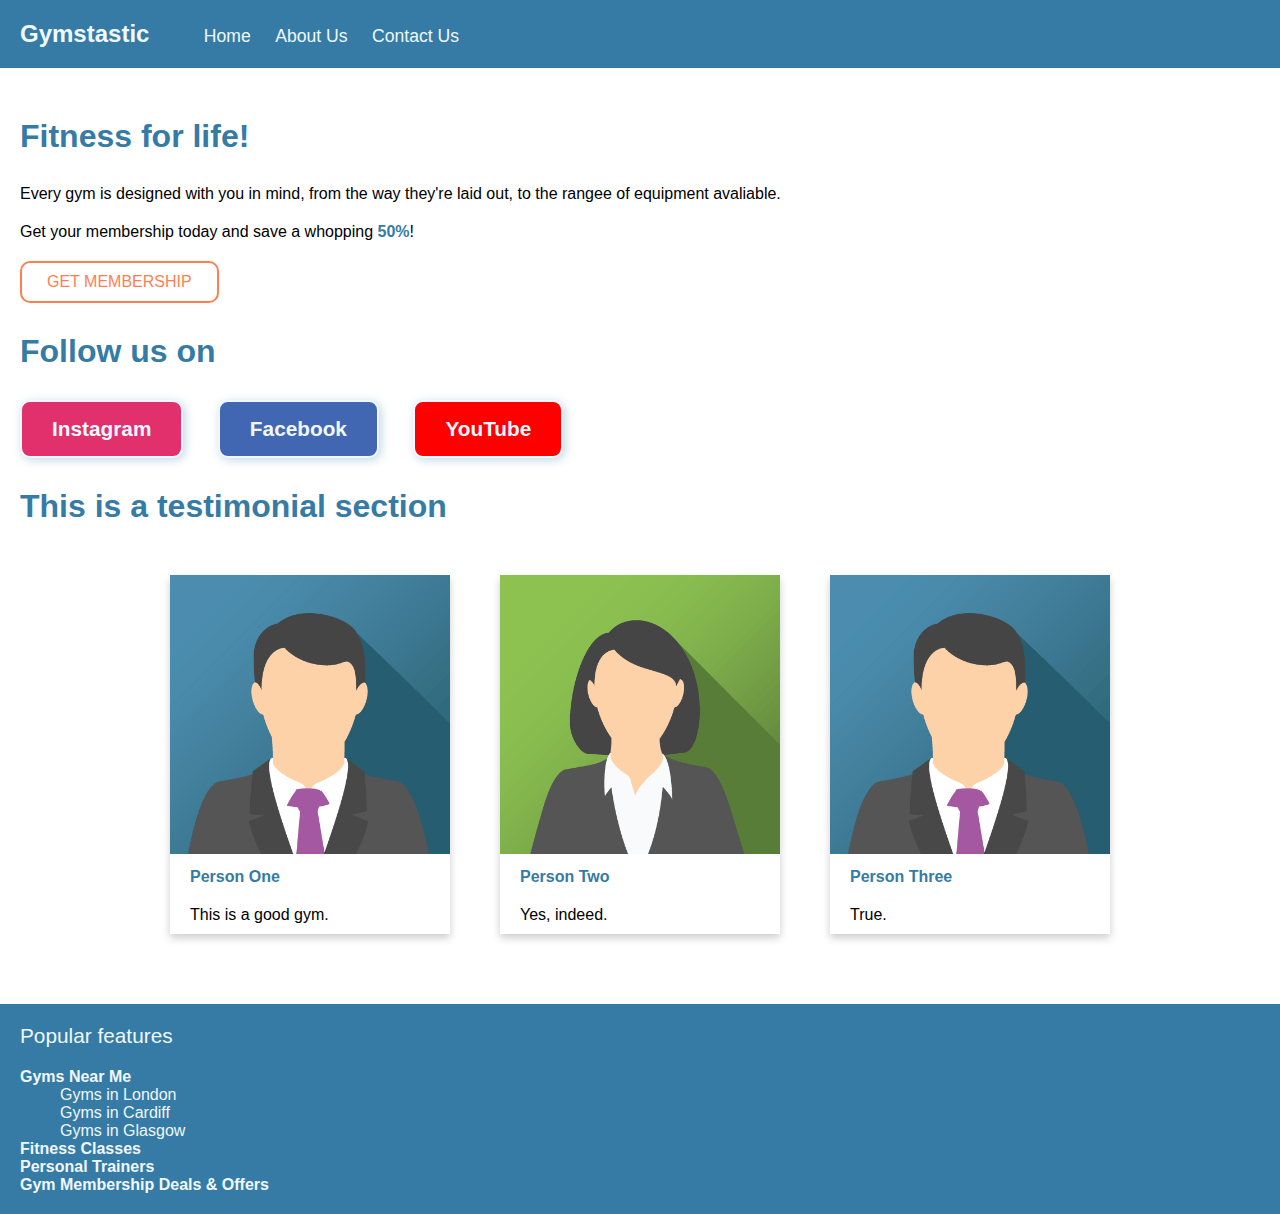
<file: index.html>
<!DOCTYPE html>
<html lang="en">
  <head>
    <meta charset="UTF-8" />
    <meta http-equiv="X-UA-Compatible" content="IE=edge" />
    <meta name="viewport" content="width=device-width, initial-scale=1.0" />
    <link rel="stylesheet" href="styles.css" />
    <title>Gymtastic</title>
  </head>
  <body>
    <header>
      <a href="index.html" class="icon">Gymstastic</a>
      <nav>
        <a href="index.html">Home</a>
        <a href="about-us.html">About Us</a>
        <a href="contact-us.html">Contact Us</a>
      </nav>
    </header>

    <main>
      <section class="intro">
        <h1>Fitness for life!</h1>
        <p>
          Every gym is designed with you in mind, from the way they're laid out,
          to the rangee of equipment avaliable.
        </p>
        <p>
          Get your membership today and save a whopping <strong>50%</strong>!
        </p>

        <a href="" class="membership">GET MEMBERSHIP</a>
      </section>

      <section class="follow">
        <h1>Follow us on</h1>

        <div>
          <a href="" class="social-media ins">Instagram</a>
          <a href="" class="social-media fb">Facebook</a>
          <a href="" class="social-media ytb">YouTube</a>
        </div>
      </section>

      <section class="testimonial">
        <h1>This is a testimonial section</h1>
        <div class="card-list">
            <div class="card">
                <img src="images/avatar.png" alt="testimonial person">
                <div class="text-container">
                    <h4>Person One</h4>
                    <p>This is a good gym.</p>
                </div>
            </div>
    
            <div class="card">
                <img src="images/avatar2.png" alt="testimonial person">
                <div class="text-container">
                    <h4>Person Two</h4>
                    <p>Yes, indeed.</p>
                </div>
            </div>
    
            <div class="card">
                <img src="images/avatar.png" alt="testimonial person">
                <div class="text-container">
                    <h4>Person Three</h4>
                    <p>True.</p>
                </div>
            </div>
        </div>



      </section>
    </main>

    <footer>
      <h2>Popular features</h2>
      <ul class="popular-features">
        <li class="feature">
          <a href="">Gyms Near Me</a>
          <ul class="gyms-locations">
            <li>
              <a href="" class="location">Gyms in London</a>
            </li>
            <li>
              <a href="" class="location">Gyms in Cardiff</a>
            </li>
            <li>
              <a href="" class="location">Gyms in Glasgow</a>
            </li>
          </ul>
        </li>
        <li class="feature">
          <a href="">Fitness Classes</a>
        </li>
        <li class="feature">
          <a href="">Personal Trainers</a>
        </li>
        <li class="feature">
          <a href="">Gym Membership Deals & Offers</a>
        </li>
      </ul>
    </footer>
  </body>
</html>
</file>
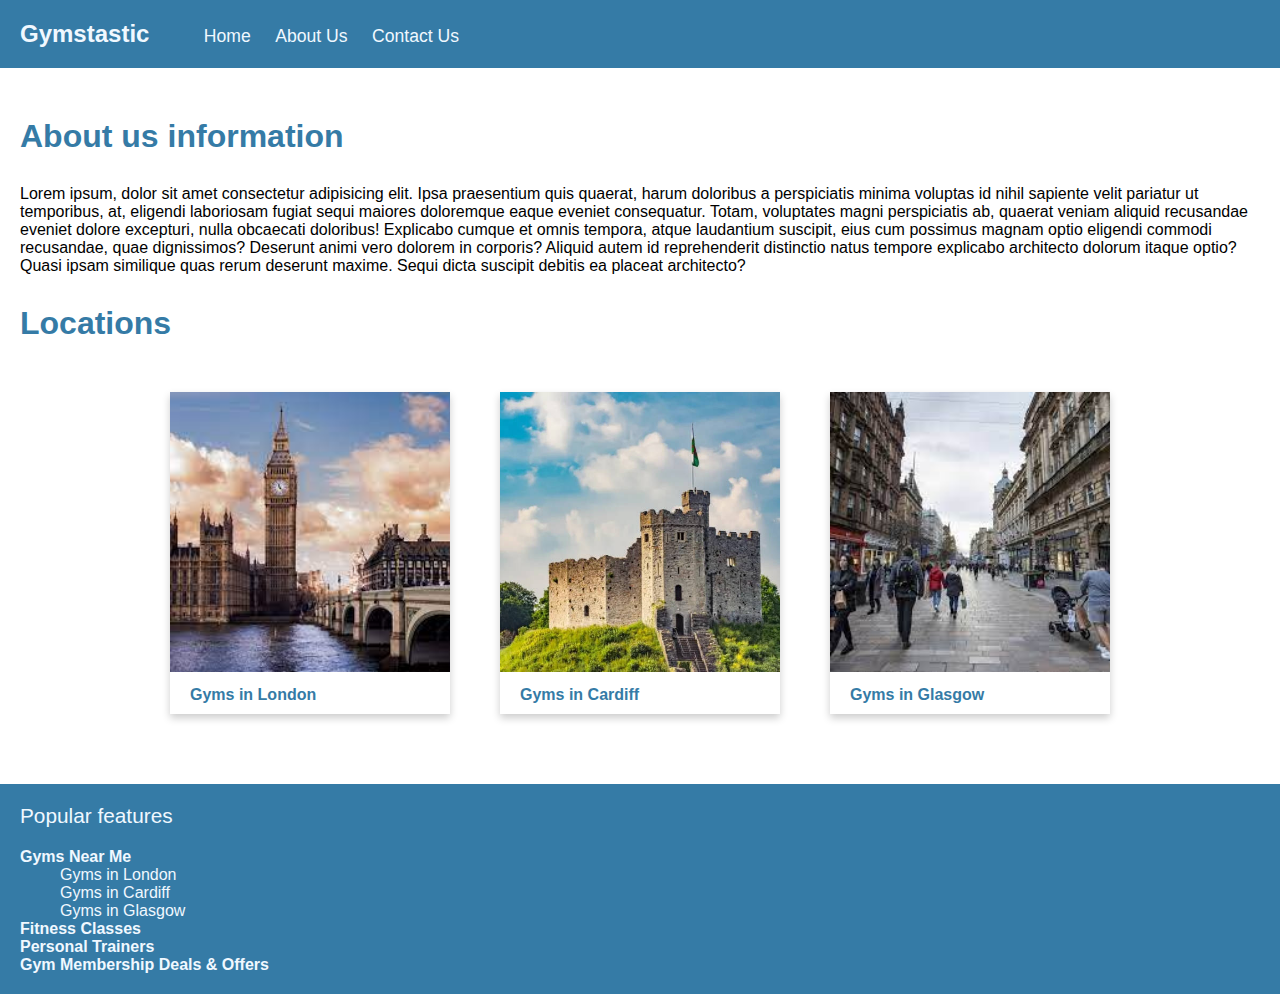
<file: about-us.html>
<!DOCTYPE html>
<html lang="en">
  <head>
    <meta charset="UTF-8" />
    <meta http-equiv="X-UA-Compatible" content="IE=edge" />
    <meta name="viewport" content="width=device-width, initial-scale=1.0" />
    <link rel="stylesheet" href="styles.css" />
    <title>About Us</title>
  </head>
  <body>
    <header>
      <a href="index.html" class="icon">Gymstastic</a>
      <nav>
        <a href="index.html">Home</a>
        <a href="about-us.html">About Us</a>
        <a href="contact-us.html">Contact Us</a>
      </nav>
    </header>

    <main>
      <section class="about-us-info">
        <h1>About us information</h1>
        <p>
          Lorem ipsum, dolor sit amet consectetur adipisicing elit. Ipsa
          praesentium quis quaerat, harum doloribus a perspiciatis minima
          voluptas id nihil sapiente velit pariatur ut temporibus, at, eligendi
          laboriosam fugiat sequi maiores doloremque eaque eveniet consequatur.
          Totam, voluptates magni perspiciatis ab, quaerat veniam aliquid
          recusandae eveniet dolore excepturi, nulla obcaecati doloribus!
          Explicabo cumque et omnis tempora, atque laudantium suscipit, eius cum
          possimus magnam optio eligendi commodi recusandae, quae dignissimos?
          Deserunt animi vero dolorem in corporis? Aliquid autem id
          reprehenderit distinctio natus tempore explicabo architecto dolorum
          itaque optio? Quasi ipsam similique quas rerum deserunt maxime. Sequi
          dicta suscipit debitis ea placeat architecto?
        </p>
      </section>

      <section>
        <h1>Locations</h1>
        <div class="gyms-locations card-list">
          <div class="card london">
            <img src="images/london.jpg" alt="london">
            <div class="text-container">
              <h4>Gyms in London</h4>
            </div>
          </div>
          <div class="card cardiff">
            <img src="images/cardiff.jpg" alt="cardiff">
            <div class="text-container">
              <h4>Gyms in Cardiff</h4>
            </div>
          </div>
          <div class="card glasgow">
            <img src="images/glasgow.jpg" alt="glasgow">
            <div class="text-container">
              <h4>Gyms in Glasgow</h4>
            </div>
          </div>  
        </div>
      </section>
    </main>
    <footer>
      <h2>Popular features</h2>
      <ul class="popular-features">
        <li class="feature">
          <a href="">Gyms Near Me</a>
          <ul class="gyms-locations">
            <li>
              <a href="" class="location">Gyms in London</a>
            </li>
            <li>
              <a href="" class="location">Gyms in Cardiff</a>
            </li>
            <li>
              <a href="" class="location">Gyms in Glasgow</a>
            </li>
          </ul>
        </li>
        <li class="feature">
          <a href="">Fitness Classes</a>
        </li>
        <li class="feature">
          <a href="">Personal Trainers</a>
        </li>
        <li class="feature">
          <a href="">Gym Membership Deals & Offers</a>
        </li>
      </ul>
    </footer>
  </body>
</html>
</file>
<file: styles.css>
* {
    box-sizing: border-box;
    margin: 0;
    font-family: sans-serif;
}

/* Header section  */
header,
footer {
    padding: 20px;
    background-color:#357BA6;
    color: aliceblue;
}

a {
    text-decoration: none;
    display: inline-block;
    color: aliceblue;
}

header a {
    font-size: 1.1rem;
    padding-right: 20px;
}

header .icon {
    font-weight: bold;
    font-size: 1.5rem;
    padding-right: 50px;
}

header nav {
    display: inline-block;
}

header nav a:hover,
footer a:hover {
    color:rgb(185, 185, 229);
}

/* Main section */
main {
    padding: 20px;
}

main h1 {
    color: #357BA6;
    font-size: 2rem;
    margin: 30px 0;
}

main p {
    margin: 20px 0;
}

main p strong {
    color: #357BA6;
}

main a {
    text-decoration: none;
    padding: 10px 25px;

    border: 2px solid;
    border-radius: 10px;
}

/* membership link */
main a.membership {
    color: coral;
}

main a.membership:hover {
    background-color: coral;
    color: aliceblue;
}

/* Social media links */
main a.social-media {
    font-weight: bolder;
    font-size: 1.3rem;
    padding: 15px 30px;
    margin-right: 30px;

    box-shadow: 2px 2px 10px 0px #357BA650;
}

main a.social-media.ins {
    background-color: #E1306C;
}

main a.social-media.ins:hover {
    color: #E1306C;
    background-color: aliceblue;
}

main a.social-media.fb {
    background-color: #4267B2;
}

main a.social-media.fb:hover {
    color: #4267B2;
    background-color: aliceblue;
}

main a.social-media.ytb {
    background-color: #FF0000;
}

main a.social-media.ytb:hover {
    color: #FF0000;
    background-color: aliceblue;
}

/* Testimonial section */
h4 {
    display: inline-block;
    color: #357BA6;
}

h4,
.text-container p{
    margin: 10px 20px;
}

.card-list{
    margin: 50px 150px;
    display: grid;
    grid-gap: 50px;
    grid-template-columns: 1fr 1fr 1fr;
}

.card {
    display: inline-block;
    box-shadow: 0 4px 8px 0 rgba(0,0,0,0.2);
}

.card:hover {
    box-shadow: 0 8px 16px 0 rgba(0,0,0,0.2);
}

.card img {
    width: 100%;
}

/* Footer section */
footer h2{
    font-weight: normal;
    font-size: 1.3rem;
    margin-bottom: 20px;
}

footer ul{
    list-style: none;
}

footer ul.popular-features {
    padding-left: 0;
    font-weight: bold;
}

footer li .location {
    font-weight: normal;
}
</file>
